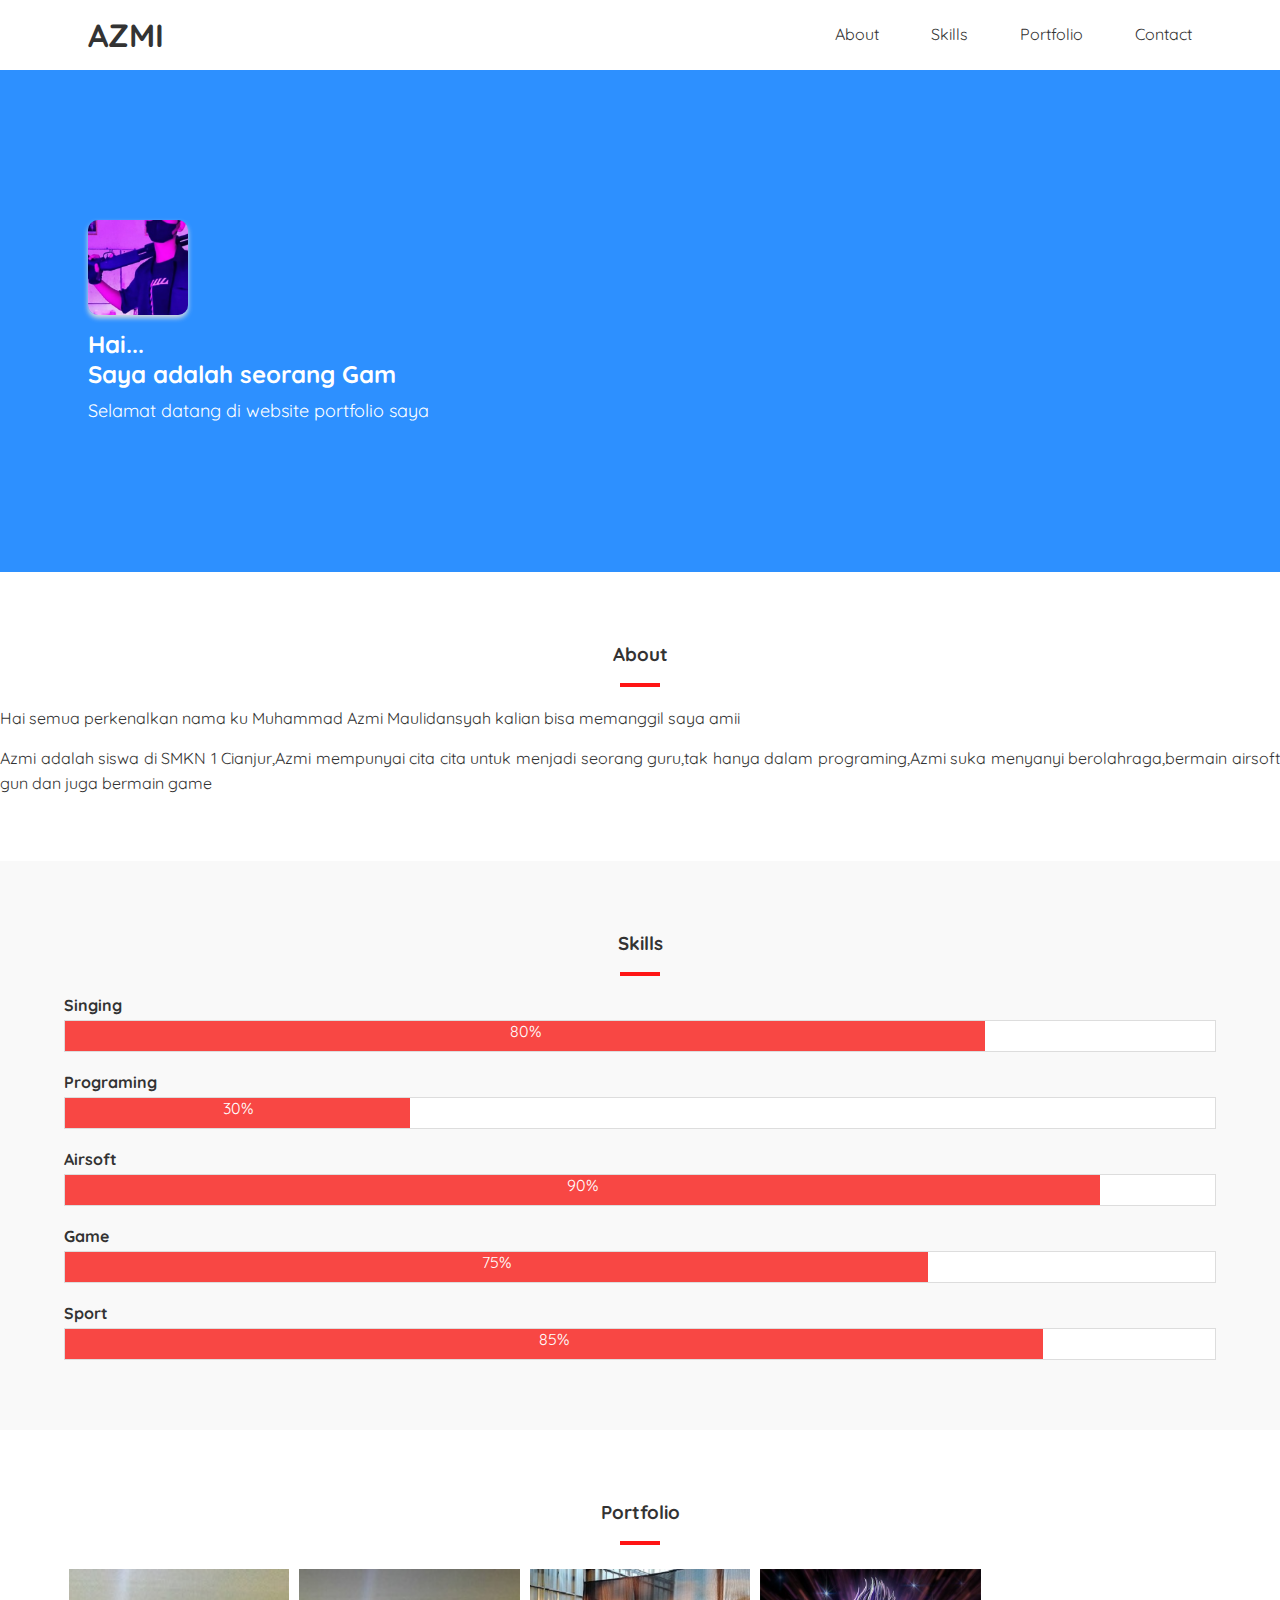
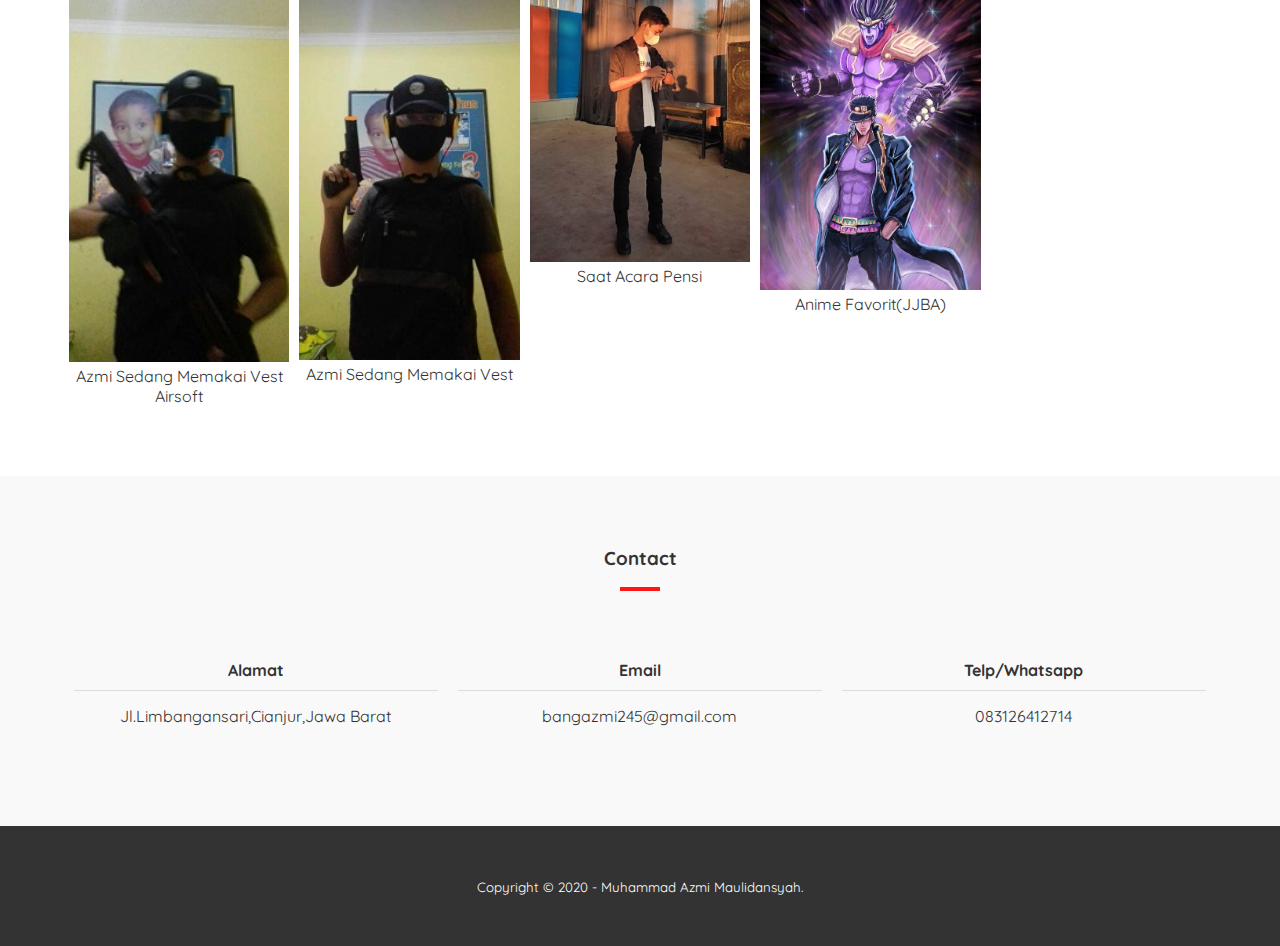
<file: index.html>
<!DOCTYPE html>
<html>
    <head>
        <meta charset="utf-8">
        <meta name="viewport" content=""width=device-width, initial-scale="1">
        <title>Muhammad Azmi</title>
        <link rel="stylesheet" href="final.css">
        <link rel="preconnect" href="https://fonts.googleapis.com">
<link rel="preconnect" href="https://fonts.gstatic.com" crossorigin>
<link href="https://fonts.googleapis.com/css2?family=Quicksand:wght@500&display=swap" rel="stylesheet">
<link rel="stylesheet" href="https://cdnjs.cloudflare.com/ajax/libs/font-awesome/6.1.1/css/all.min.css">
    </head>
    <body>
        
        <!-- sidebar -->
        <input type="checkbox" id="check">
        <div class="sidebar">
            <ul>
                <li><a href="#about">About</a></li>
                <li><a href="#skills">Skills</a></li>
                <li><a href="#portfolio">Portfolio</a></li>
                <li><a href="#contact">Contact</a></li>
            </ul>
        </div>

        <!-- bagian header -->
        <header>
          <div class="container">
            <h1><a href="">azmi</a></h1>
            <ul>
                <li><a href="#about">About</a></li>
                <li><a href="#skills">Skills</a></li>
                <li><a href="#portfolio">Portfolio</a></li>
                <li><a href="#contact">Contact</a></li>
            </ul>

            <!-- menu mobile -->
            <label for="check" class="mobile-menu"><i class="fa-solid fa-bars fa-2x"></i></label>
          </div>
        </header>

        <!-- bagian banner -->
        <section class="banner">
            <div class="container">
                <div class="banner-left">
                <img src="img/azmi7.jpg">
                <h2>Hai...<br>
                    Saya adalah seorang <span class="efek-ngetik"></span></h2>
                <p>Selamat datang di website portfolio saya</p>
                </div>   
            </div>
        </section>

        <!-- bagian about -->
        <section id="about">
            <div class="class-container">
                <h3>About</h3>
                <p>Hai semua perkenalkan nama ku Muhammad Azmi Maulidansyah kalian bisa memanggil saya amii</p>
                <p>Azmi adalah siswa di SMKN 1 Cianjur,Azmi mempunyai cita cita untuk menjadi seorang guru,tak hanya dalam programing,Azmi suka menyanyi
                    berolahraga,bermain airsoft gun dan juga bermain game
                </p>
            </div>
        </section>

        <!-- bagian skills -->
        <section id="skills">
            <div class="container">
                <h3>Skills</h3>
                <h4>Singing</h4>
                <div class="bar">
                    <span class="nilai singing">80%</span>
                </div>

                <h4>Programing</h4>
                <div class="bar">
                    <span class="nilai programing">30%</span>
                </div>

                <h4>Airsoft</h4>
                <div class="bar">
                    <span class="nilai airsoft">90%</span>
                </div>

                <h4>Game</h4>
                <div class="bar">
                    <span class="nilai game">75%</span>
                </div>

                <h4>Sport</h4>
                <div class="bar">
                    <span class="nilai sport">85%</span>
                </div>
            </div>
        </section>


        <!-- bagian portfolio -->
        <section id="portfolio">
            <div class="container">
                <h3>Portfolio</h3>
                <div class="col-4">
                    <a href="">
                        <img src="img/azmi10.jpg">
                        <span>Azmi Sedang Memakai Vest Airsoft</span>
                    </a>
                </div>

                <div class="col-4">
                    <a href="">
                        <img src="img/azmi11.jpg">
                        <span>Azmi Sedang Memakai Vest</span>
                    </a>
                </div>

                <div class="col-4">
                    <a href="">
                        <img src="img/azmi2.jpg">
                        <span>Saat Acara Pensi</span>
                    </a>
                </div>

                <div class="col-4">
                    <a href="">
                        <img src="img/azmi13.jpg">
                        <span>Anime Favorit(JJBA)</span>
                    </a>
                </div>
            </div>
        </section>

        <!-- bagian contact-->
        <section id="contact">
            <div class="container">
                <h3>Contact</h3>
                <div class="col-3">
                    <h4>Alamat</h4>
                    <p>Jl.Limbangansari,Cianjur,Jawa Barat</p>
                </div>
                <div class="col-3">
                    <h4>Email</h4>
                    <p>bangazmi245@gmail.com</p>
                </div>
                <div class="col-3">
                    <h4>Telp/Whatsapp</h4>
                    <p>083126412714</p>
                </div>
            </div>
        </section>

        <!-- bagian footer -->
        <footer>
            <div class="container">
                <small>Copyright &copy; 2020 - Muhammad Azmi Maulidansyah.</small>
            </div>
        </footer>

        <script src="final.js"></script>
    </body>
</html>
</file>
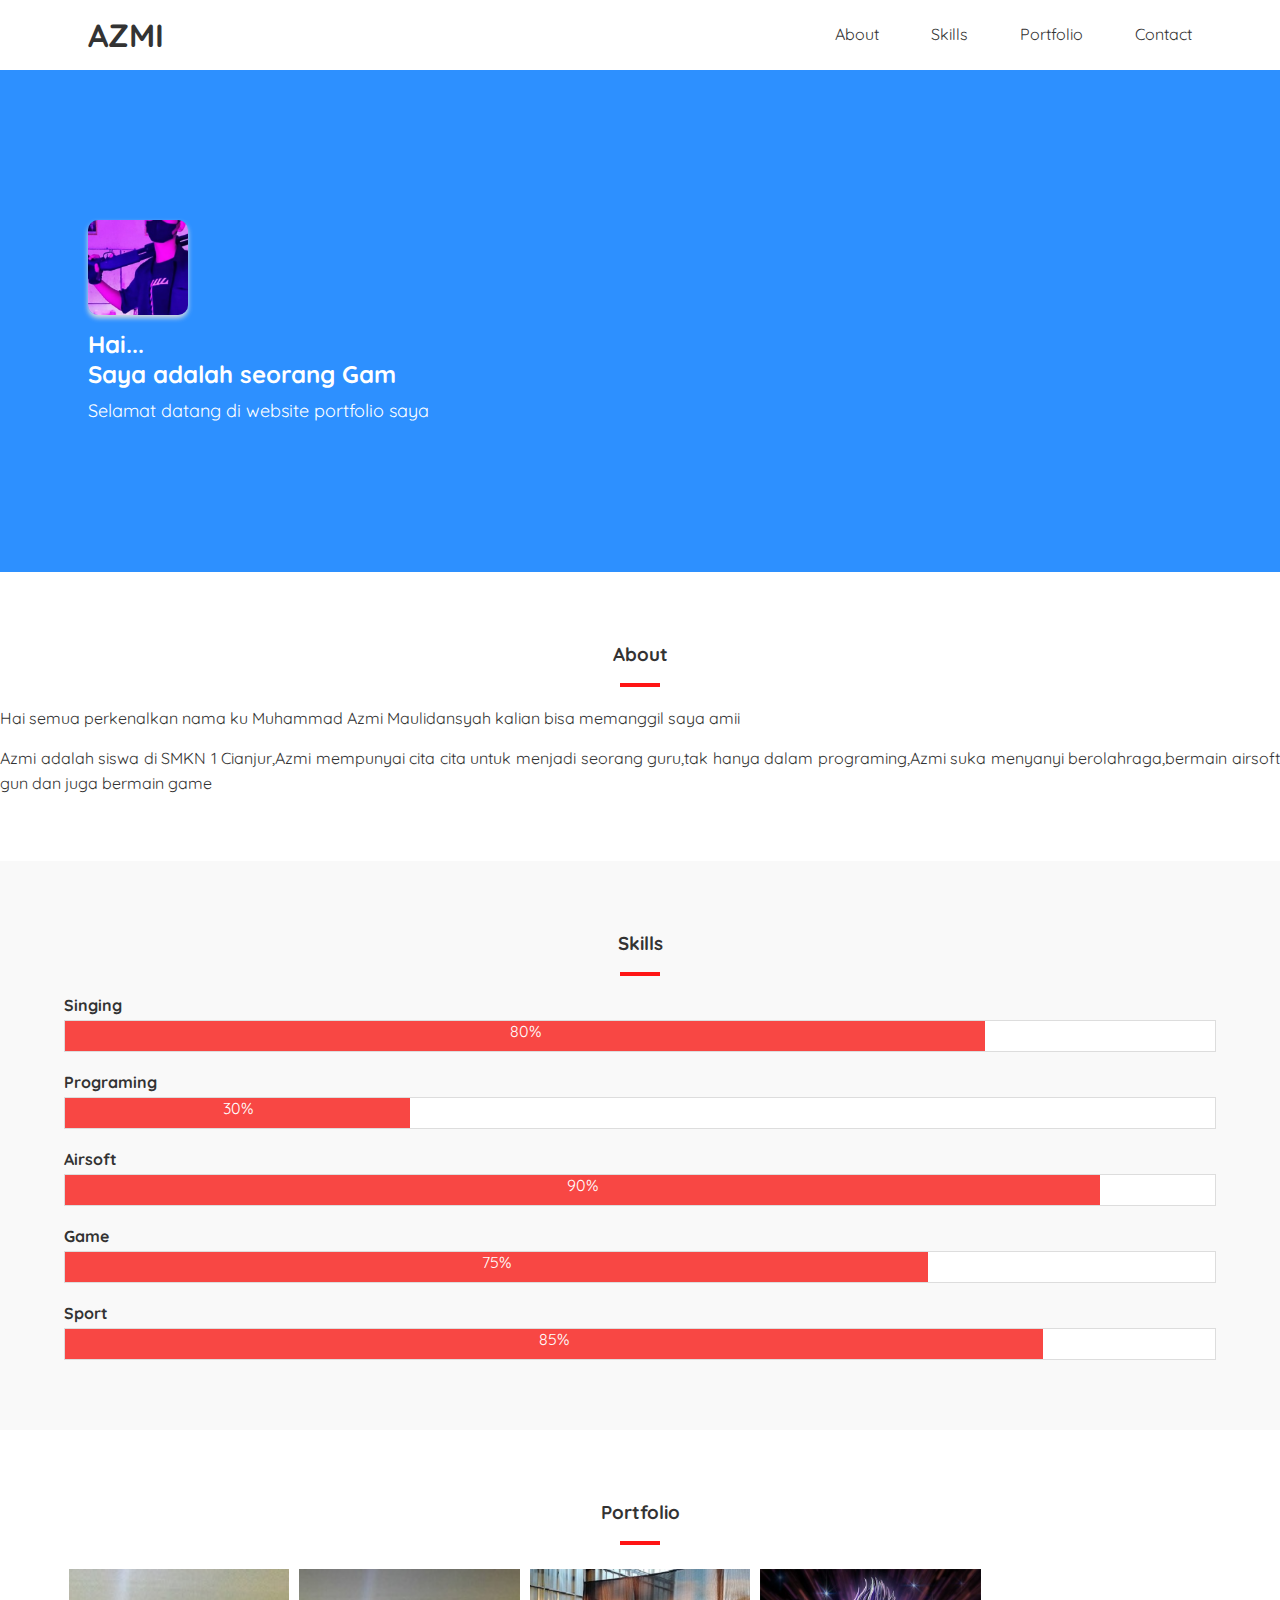
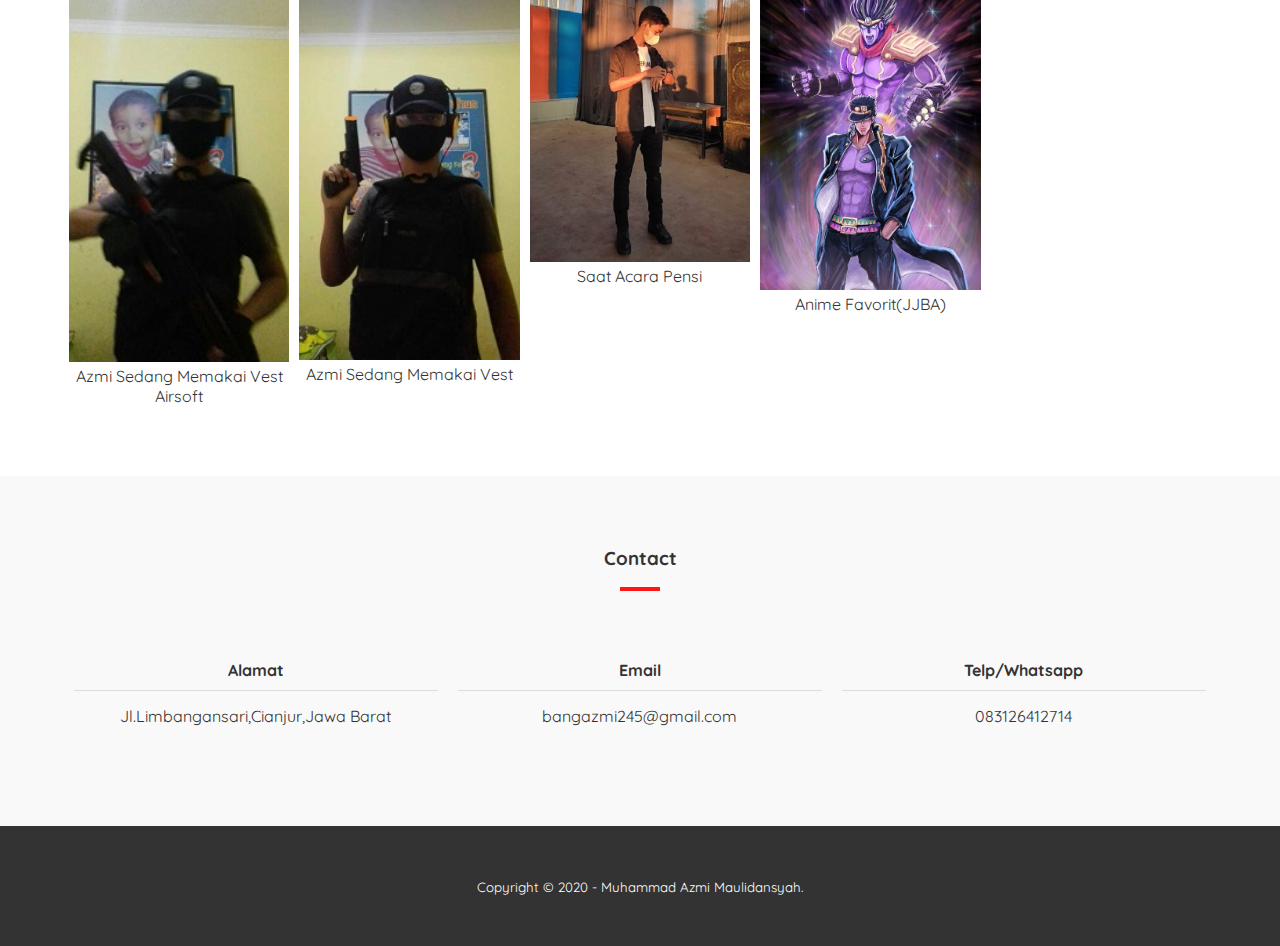
<file: final.html>
<!DOCTYPE html>
<html>
    <head>
        <meta charset="utf-8">
        <meta name="viewport" content=""width=device-width, initial-scale="1">
        <title>Muhammad Azmi</title>
        <link rel="stylesheet" href="final.css">
        <link rel="preconnect" href="https://fonts.googleapis.com">
<link rel="preconnect" href="https://fonts.gstatic.com" crossorigin>
<link href="https://fonts.googleapis.com/css2?family=Quicksand:wght@500&display=swap" rel="stylesheet">
<link rel="stylesheet" href="https://cdnjs.cloudflare.com/ajax/libs/font-awesome/6.1.1/css/all.min.css">
    </head>
    <body>
        
        <!-- sidebar -->
        <input type="checkbox" id="check">
        <div class="sidebar">
            <ul>
                <li><a href="#about">About</a></li>
                <li><a href="#skills">Skills</a></li>
                <li><a href="#portfolio">Portfolio</a></li>
                <li><a href="#contact">Contact</a></li>
            </ul>
        </div>

        <!-- bagian header -->
        <header>
          <div class="container">
            <h1><a href="">azmi</a></h1>
            <ul>
                <li><a href="#about">About</a></li>
                <li><a href="#skills">Skills</a></li>
                <li><a href="#portfolio">Portfolio</a></li>
                <li><a href="#contact">Contact</a></li>
            </ul>

            <!-- menu mobile -->
            <label for="check" class="mobile-menu"><i class="fa-solid fa-bars fa-2x"></i></label>
          </div>
        </header>

        <!-- bagian banner -->
        <section class="banner">
            <div class="container">
                <div class="banner-left">
                <img src="img/azmi7.jpg">
                <h2>Hai...<br>
                    Saya adalah seorang <span class="efek-ngetik"></span></h2>
                <p>Selamat datang di website portfolio saya</p>
                </div>   
            </div>
        </section>

        <!-- bagian about -->
        <section id="about">
            <div class="class-container">
                <h3>About</h3>
                <p>Hai semua perkenalkan nama ku Muhammad Azmi Maulidansyah kalian bisa memanggil saya amii</p>
                <p>Azmi adalah siswa di SMKN 1 Cianjur,Azmi mempunyai cita cita untuk menjadi seorang guru,tak hanya dalam programing,Azmi suka menyanyi
                    berolahraga,bermain airsoft gun dan juga bermain game
                </p>
            </div>
        </section>

        <!-- bagian skills -->
        <section id="skills">
            <div class="container">
                <h3>Skills</h3>
                <h4>Singing</h4>
                <div class="bar">
                    <span class="nilai singing">80%</span>
                </div>

                <h4>Programing</h4>
                <div class="bar">
                    <span class="nilai programing">30%</span>
                </div>

                <h4>Airsoft</h4>
                <div class="bar">
                    <span class="nilai airsoft">90%</span>
                </div>

                <h4>Game</h4>
                <div class="bar">
                    <span class="nilai game">75%</span>
                </div>

                <h4>Sport</h4>
                <div class="bar">
                    <span class="nilai sport">85%</span>
                </div>
            </div>
        </section>


        <!-- bagian portfolio -->
        <section id="portfolio">
            <div class="container">
                <h3>Portfolio</h3>
                <div class="col-4">
                    <a href="">
                        <img src="img/azmi10.jpg">
                        <span>Azmi Sedang Memakai Vest Airsoft</span>
                    </a>
                </div>

                <div class="col-4">
                    <a href="">
                        <img src="img/azmi11.jpg">
                        <span>Azmi Sedang Memakai Vest</span>
                    </a>
                </div>

                <div class="col-4">
                    <a href="">
                        <img src="img/azmi2.jpg">
                        <span>Saat Acara Pensi</span>
                    </a>
                </div>

                <div class="col-4">
                    <a href="">
                        <img src="img/azmi13.jpg">
                        <span>Anime Favorit(JJBA)</span>
                    </a>
                </div>
            </div>
        </section>

        <!-- bagian contact-->
        <section id="contact">
            <div class="container">
                <h3>Contact</h3>
                <div class="col-3">
                    <h4>Alamat</h4>
                    <p>Jl.Limbangansari,Cianjur,Jawa Barat</p>
                </div>
                <div class="col-3">
                    <h4>Email</h4>
                    <p>bangazmi245@gmail.com</p>
                </div>
                <div class="col-3">
                    <h4>Telp/Whatsapp</h4>
                    <p>083126412714</p>
                </div>
            </div>
        </section>

        <!-- bagian footer -->
        <footer>
            <div class="container">
                <small>Copyright &copy; 2020 - Muhammad Azmi Maulidansyah.</small>
            </div>
        </footer>

        <script src="final.js"></script>
    </body>
</html>
</file>
<file: final.css>
* {
    padding: 0;
    margin: 0;
    font-family: 'Quicksand', sans-serif;
    color: #333;
}
header {
    height:70px ;
}
header h1 {
    display: inline-block;
    float: left;
    padding: 15px 24px;
    text-transform: uppercase;
}
header h1 a{
    transition: .3s;
}
header h1 a:hover {
    color:#FF1515;
}
header ul {
    float: right;
}
header ul li {
    padding: 24px;
    display: inline-block;
}
header ul li a {
    transition: .3s;
}
header ul li a:hover {
    color: #FF1515;
}
a {
    text-decoration: none;
}
.container {
    width: 90%;
    margin: 0 auto;
}
.container::after {
    content: '';
    display: block;
    clear: both;
}
.mobile-menu {
    float: right;
    display: none;
    padding:18px;
}
.mobile-menu:hover {
    cursor: pointer;
}
#check {
    display: none;
}
.sidebar {
    position: fixed;
    top: 0;
    bottom: 0;
    left: -300px;
    width: 300px;
    background-color: rgba(21, 123, 255, 9
    );
    transition: .3s;
    z-index: 9999;
}
.sidebar ul li a{
    color: #fff;
}
.sidebar ul li {
    padding: 24px;
    transition: .3s;
    transition-property: background-color;
}
.sidebar ul li:hover {
    background-color: #FF6B6B;
}
#check:checked ~ .sidebar {
    left: 0;
}
.banner {
    background-color: #2D90FF;
    padding: 150px 0;
}
section {
    padding:50px 0;
}
.banner img {
    width: 100px;
    border-radius: 10px;
    box-shadow: 0 3px 5px #ddd;
    margin-bottom: 10px;
}
.banner h2,
.banner p,
.banner span{
    color: #fff;
}
.banner h2 {
    margin-bottom: 10px;
}
.banner p {
    font-size: 18px;
}
.banner-left {
    padding-left: 24px;
}
section h3 {
    padding-bottom: 20px;
    text-align: center;
    margin:20px;
    position: relative;
}
section h3::after {
    content: '';
    display: block;
    position: absolute;
    bottom: -1px;
    width: 40px;
    height: 4px;
    background-color: #FF1515;
    left: calc(50% - 20px);
}
#about p {
    text-align: justify;
    text-ident: 30px;
    line-height: 25px;
    margin-bottom: 15px;
}
#skills,
#contact {
    background-color: #f9f9f9;
}
#skills .bar {
    height: 30px;
    background-color: #fff;
    border:1px solid #ddd;
    margin: 5px 0 20px 0;
}
.bar .nilai {
    height: 30px;
    background-color: #f84744;
    display: inline-block;
    color: #fff;
    text-align: center;
}
.singing {
    width: 80%;
}
.programing {
    width: 30%;
}
.airsoft {
    width: 90%;
}
.game {
    width: 75%;
}
.sport {
    width: 85%;
}
.col-4 {
    width: 20%;
    box-sizing: border-box;
    padding: 5px;
    float: left;
    text-align: center;
    margin-bottom: 15px;
}
.col-4 img {
    width: 100%;
}
.col-4 a:hover img{
    transform: scale(1.2);
    transition: .3s;
}
.col-3 {
    width:33.33%;
    box-sizing: border-box;
    float: left;
    text-align: center;
    padding: 50px 10px;
}
.col-3 h4 {
    padding-bottom: 10px;
    border-bottom: 1px solid #ddd;
    margin-bottom: 15px;
    
}
footer {
    background-color: #333;
    padding: 50px;
    text-align: center;
}
footer small{
    color: #fff;
}
html {
    scroll-behavior: smooth;
} 

@media (max-width: 768px){
    .mobile-menu {
        display: block;
    }
    header ul {
        display: none;
    }
    .col-4 {
        width: 50%;
    }
    .col-3 {
        width: 100%;
    }
}
</file>
